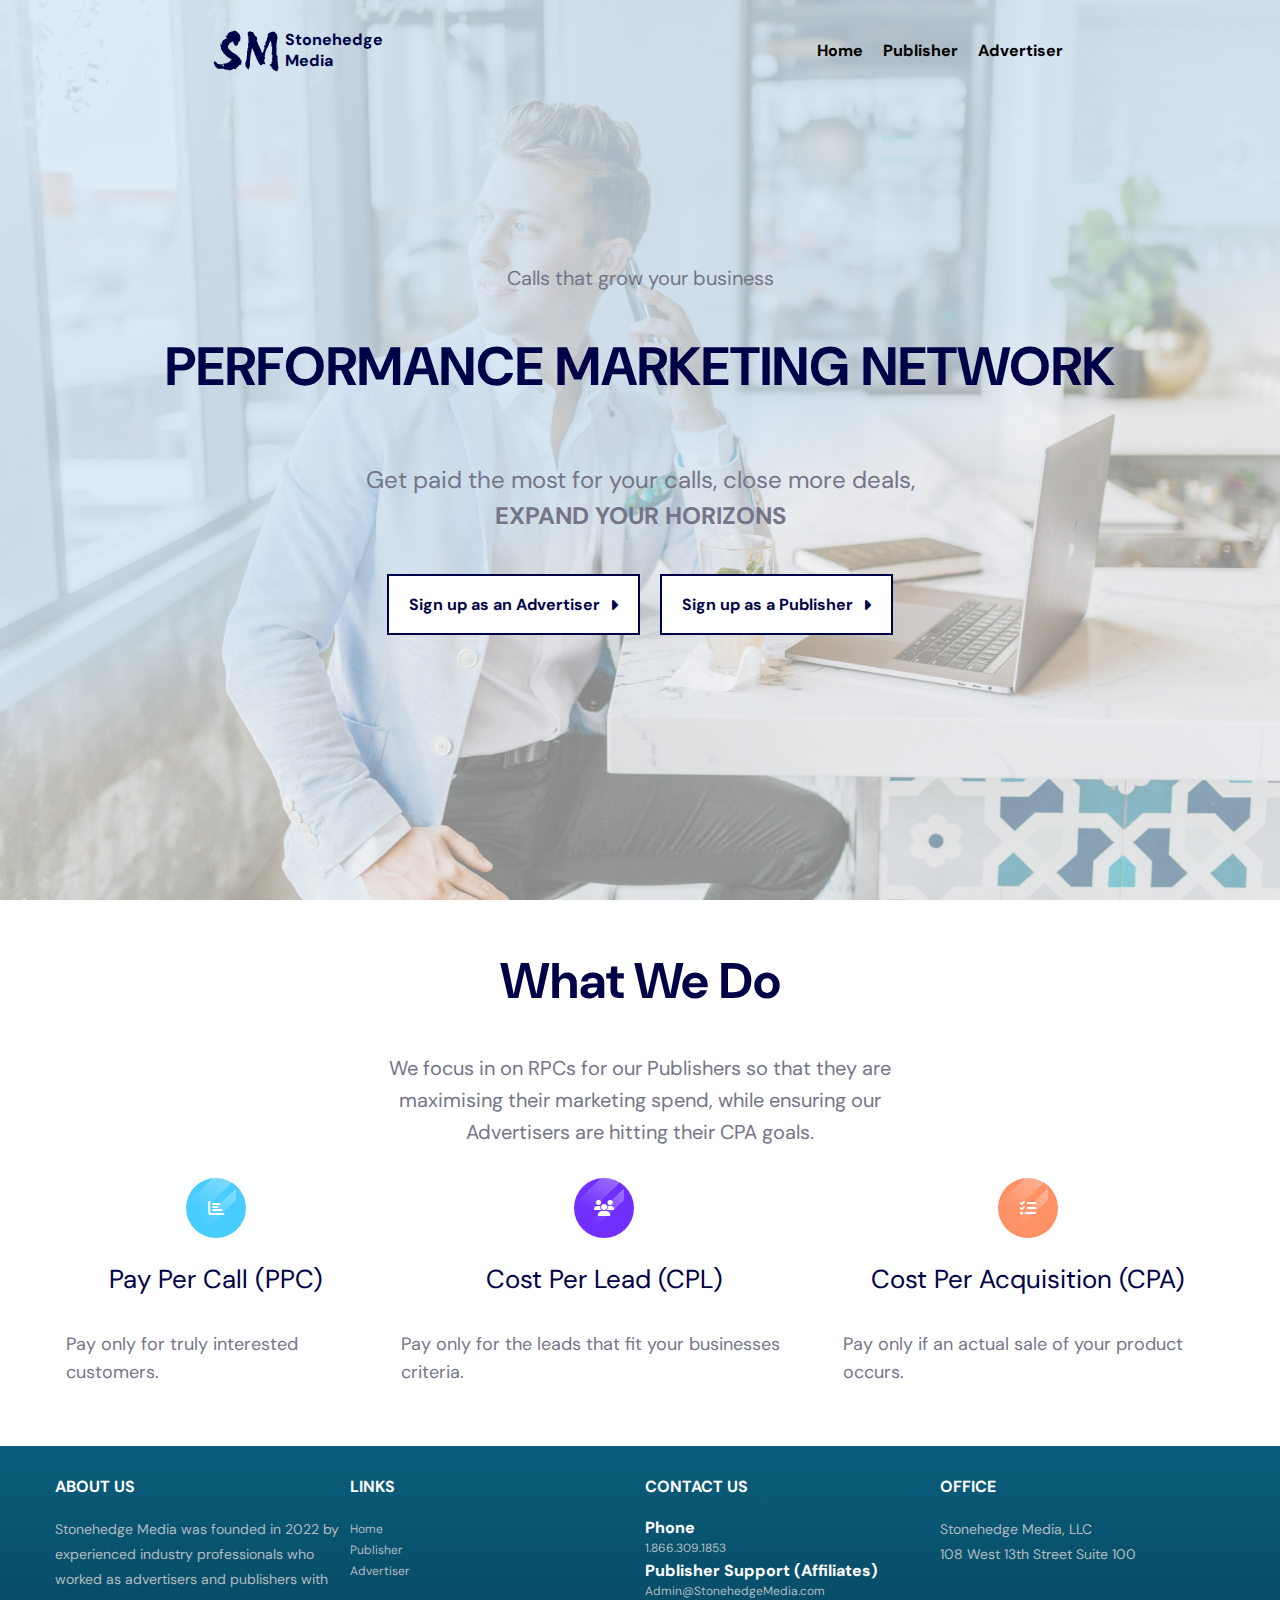
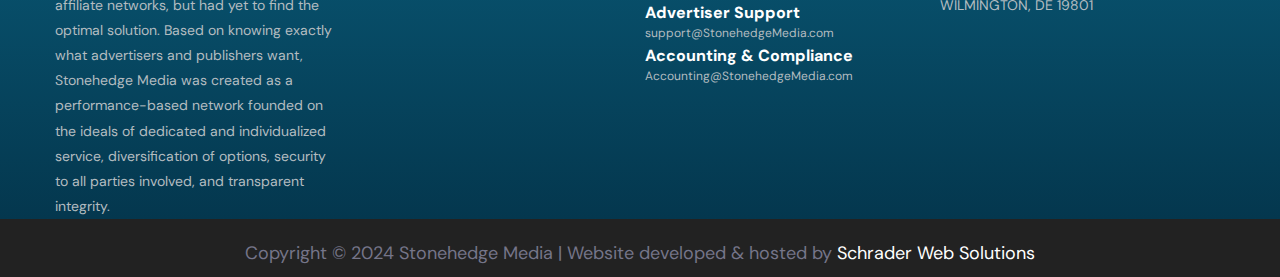
<file: index.html>
<!DOCTYPE html>
<html lang="en">
<head>
    <meta charset="UTF-8">
    <meta name="viewport" content="width=device-width, initial-scale=1.0">
    <title>StoneHedge Media</title>
    <link rel="stylesheet" href="https://cdnjs.cloudflare.com/ajax/libs/font-awesome/6.5.1/css/all.min.css">
    <link rel="stylesheet" href="https://cdn.jsdelivr.net/npm/swiper@11/swiper-bundle.min.css" />

    <link rel="stylesheet" href="css/app.css">
</head>
<body>
    <header>
        <a href="/" class="logo">
            <!-- <img src="" alt=""> -->
            <span>SM</span>Stonehedge <br>Media
        </a>
        <nav>
            <ul>
                <li><a href="/">Home</a></li>
                <li><a href="/publisher.html">Publisher</a></li>
                <li><a href="/advertiser.html">Advertiser</a></li>
                <!-- <li><a href="/contact.html">Contact</a></li> -->
            </ul>
        </nav>
    </header>
    
    <section class="home">
        <div class="overlay">
            
        </div>
            <div class="content">
                <span>Calls that grow your business</span>
                <h1>PERFORMANCE MARKETING NETWORK</h1>
                <p>Get paid the most for your calls, close more deals,<br>
                <strong>EXPAND YOUR HORIZONS</strong></p>
                <div class="btns">
                <a href="/advertiser-signup.html">Sign up as an Advertiser <i aria-hidden="true" class="fas fa-caret-right"></i></a>
                <a href="/publisher-signup.html">Sign up as a Publisher <i aria-hidden="true" class="fas fa-caret-right"></i></a>
                </div>
        </div>
    </section>
    <section class="about">
        <h2>What We Do</h2>
        <p>We focus in on RPCs for our Publishers so that they are maximising their marketing spend, while ensuring our Advertisers are hitting their CPA goals.</p>
        <div class="boxes">
            <div class="box box1">
                <div class="icon">
                    <div class="img">
                        <img src="imgs/layer.png" alt="">
                    </div>
                    <i aria-hidden="true" class="fas fa-chart-bar"></i>
                </div>
                <h2>Pay Per Call (PPC)</h2>
                <p>Pay only for truly interested customers.</p>
            </div>
            <div class="box box2">
                <div class="icon">
                    <div class="img">
                        <img src="imgs/layer.png" alt="">
                    </div>
                    <i aria-hidden="true"  class="fa-solid fa-users"></i>
                </div>
                <h2>Cost Per Lead (CPL)</h2>
                <p>Pay only for the leads that fit your businesses criteria.</p>
            </div>
            <div class="box box3">
                <div class="icon">
                    <div class="img">
                        <img src="imgs/layer.png" alt="">
                    </div>
                    <i aria-hidden="true"   class="fa-solid fa-list-check"></i>
                </div>
                <h2>Cost Per Acquisition (CPA)</h2>
                <p>Pay only if an actual sale of your product occurs.</p>
            </div>
        </div>
    </section>
    <!-- <section class="partners">
        <div class="container">
            <div class="boxs">
                <div class="box tabs">
                    <ul class="tabs-header">
                        <li><a href="/publisher-signup.html" class="first current">Publishers</a></li>
                        <li><a href="/advertiser-signup.html" title="" class="last">Advertisers</a></li>
                    </ul>
                    <div class="tabs-content first-content">
                        <p>
                            Stonehedge Media  knows what affiliates want, so we keep it simple: the highest CPA rates and rate-matching, guaranteed and on-time payments, ability to build-out custom campaigns, access to a wide-range of offers including ER-only exclusives, dedicated individual...<br><a href="/publisher.html">Read more >></a>
                        </p>
                        <a href="/publisher-signup.html">Publishers - Join Now!</a>
                    </div>
                    <div class="tabs-content last-content d-none">
                        <p>
                            Stonehedge Media stays true to its mantra as a performance-based affiliate network: no set-up fees and no hidden charges, Advertisers pay only for actual quality results. Whether your performance metric is a sale, an install, a download, an e-mail submit, or any other real-time action... <br><a href="/advertiser.html">Read more >></a>
                        </p>
                        <a href="/advertiser-signup.html">Advertiser - Join Now!</a>
                    </div>
                </div>
                <div class="box our-partners">
                    <h2>Our partners</h2>
                    <div class="swiper mySwiper">
                        <div class="swiper-wrapper">
                          <div class="swiper-slide"><img src="imgs/slider/Assurance.jpg" alt=""></div>
                          <div class="swiper-slide"><img src="imgs/slider/identityIQ_Logo.jpg" alt=""></div>
                          <div class="swiper-slide"><img src="imgs/slider/LowerMyBills_Logo.jpg" alt=""></div>
                          <div class="swiper-slide"><img src="imgs/slider/renewalbyandersen.png" alt=""></div>
                          <div class="swiper-slide"><img src="imgs/slider/SGUW3SXD.png" alt=""></div>
                          <div class="swiper-slide"><img src="imgs/slider/simplifiedRates.jpg" alt=""></div>
                          <div class="swiper-slide"><img src="imgs/slider/vivint.jpg" alt=""></div>
                          <div class="swiper-slide"><img src="imgs/slider/doordash.png" alt=""></div>
                          <div class="swiper-slide"><img src="imgs/slider/HC9W82PQ.png" alt=""></div>
                        </div>
                   
                    </div>
                </div>
            </div>
        </div>
    </section> -->
    <!-- <section class="call">
        <div class="container">
            <div class="tel">
                <i class="fa fa-phone"> </i>
                1.877.977.2882
            </div>
            <div class="btns">
                <div class="advertisers">
                    Advertisers
                    <a href="#">Join Now!</a>
                </div>
                <div class="affiliates">
                    Affiliates
                    <a href="#">Join Now!</a>
                </div>
            </div>
        </div>
    </section> -->
    <footer>
        <div class="container">
            <div class="links">
                <h2>ABOUT US</h2>
                <p>Stonehedge Media was founded in 2022 by experienced industry professionals who worked as advertisers and publishers with affiliate networks, but had yet to find the optimal solution. Based on knowing exactly what advertisers and publishers want, Stonehedge Media was created as a performance-based network founded on the ideals of dedicated and individualized service, diversification of options, security to all parties involved, and transparent integrity.</p>
            </div>
            <div class="links">
                <h2>LINKS</h2>
                <ul>
                    <li><a href="/">Home</a></li>
                    <li><a href="/publisher.html">Publisher</a></li>
                    <li><a href="/advertiser.html">Advertiser</a></li>
                    <!-- <li><a href="/contact.html">Contact</a></li> -->
                  </ul>
            </div>
            <div class="links">
                <h2>CONTACT US</h2>
                <div class="link-info">
                    <span>Phone</span>
                    <p>1.866.309.1853</p>
                </div>
                <!-- <div class="link-info">
                    <span>Skype</span>
                    <p>StonehedgeMedia</p>
                </div>  -->
                <div class="link-info">
                    <span>Publisher Support (Affiliates)</span>
                    <p>Admin@StonehedgeMedia.com</p>
                </div>
                <div class="link-info">
                    <span>Advertiser Support</span>
                    <p>support@StonehedgeMedia.com</p>
                </div>
                <div class="link-info">
                    <span>Accounting & Compliance</span>
                    <p>Accounting@StonehedgeMedia.com</p>
                </div>
            </div>
            <div class="links">
                <h2>OFFICE</h2>
                <p>Stonehedge Media, LLC <br>
                    108 West 13th Street Suite 100  <br>
                     <br>
                    WILMINGTON, DE 19801 <br>
                    </p>
            </div>
        </div>
      
    </footer>
    <div class="copyright">
        <p>Copyright © 2024 Stonehedge Media | Website developed & hosted by <a href="https://schrader.co/">Schrader Web Solutions</a></p>
        <!-- <br>
        <ul>
            <li><a href="/publisher-terms.html" class=""> Publishers Terms and Conditions </a></li>
            <li><a href="/advertiser-terms.html" class="">  Advertiser Terms  </a></li>
            <li><a href="/privacy.html" class=""> Privacy Policy </a></li>
        </ul> -->
    </div>
    <script src="https://cdn.jsdelivr.net/npm/swiper@11/swiper-bundle.min.js"></script>

<script src="js/app.js"></script>
</body>
</html>
</file>
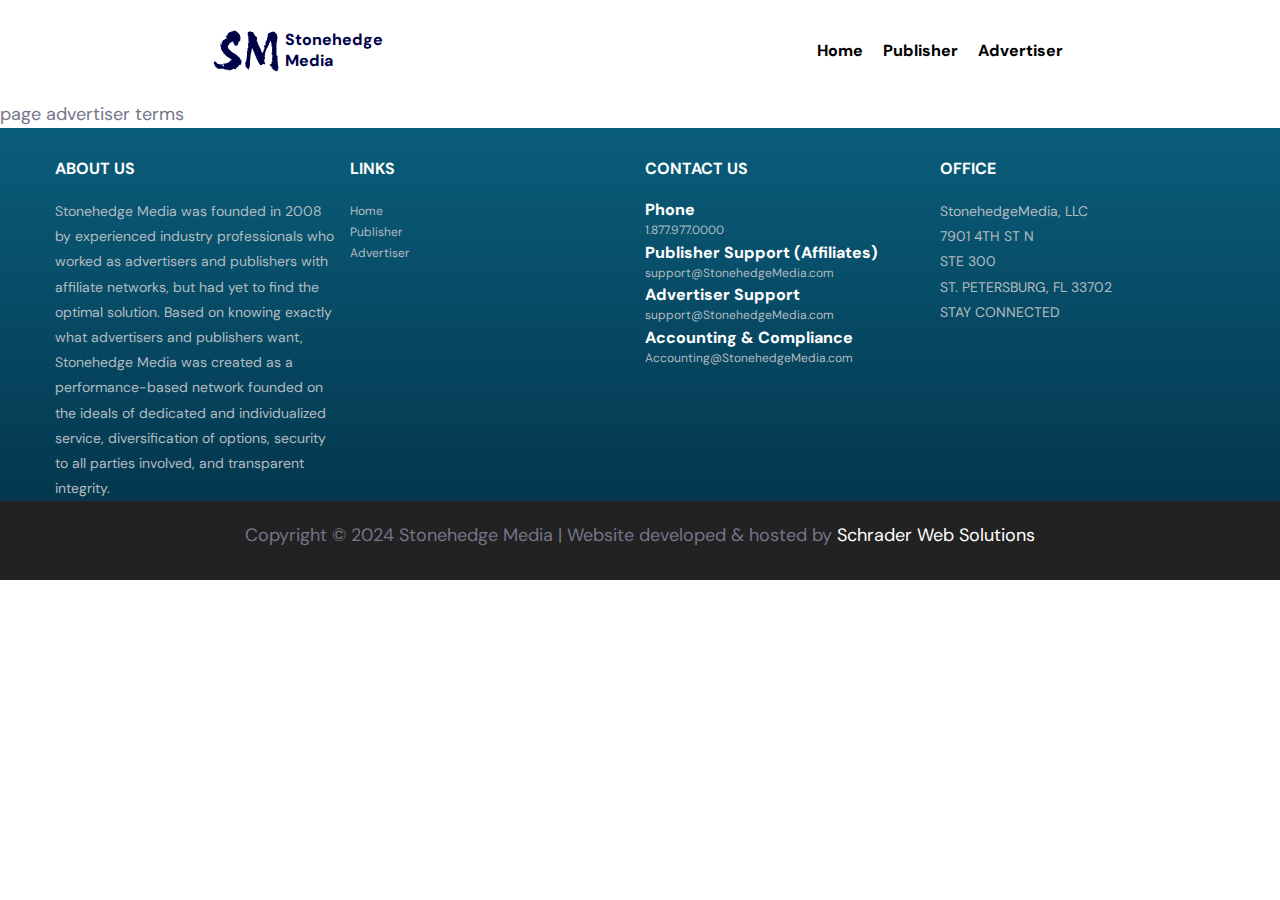
<file: advertiser-terms.html>
<!DOCTYPE html>
<html lang="en">
<head>
    <meta charset="UTF-8">
    <meta name="viewport" content="width=device-width, initial-scale=1.0">
    <title>Document</title>
    <link rel="stylesheet" href="https://cdnjs.cloudflare.com/ajax/libs/font-awesome/6.5.1/css/all.min.css">
    <link rel="stylesheet" href="https://cdn.jsdelivr.net/npm/swiper@11/swiper-bundle.min.css" />

    <link rel="stylesheet" href="css/app.css">
</head>
<body>
    <header>
        <a href="/" class="logo">
            <!-- <img src="" alt=""> -->
            <span>SM</span>Stonehedge <br>Media
        </a>
        <nav>
            <ul>
                <li><a href="/">Home</a></li>
                <li><a href="/publisher.html">Publisher</a></li>
                <li><a href="/advertiser.html">Advertiser</a></li>
                <!-- <li><a href="/contact.html">Contact</a></li> -->
            </ul>
        </nav>
    </header>
    
    <section class="page">
        <p>page advertiser terms</p>
    </section>

    <footer>
        <div class="container">
            <div class="links">
                <h2>ABOUT US</h2>
                <p>Stonehedge Media was founded in 2008 by experienced industry professionals who worked as advertisers and publishers with affiliate networks, but had yet to find the optimal solution. Based on knowing exactly what advertisers and publishers want, Stonehedge Media was created as a performance-based network founded on the ideals of dedicated and individualized service, diversification of options, security to all parties involved, and transparent integrity.</p>
            </div>
            <div class="links">
                <h2>LINKS</h2>
                <ul>
                    <li><a href="/">Home</a></li>
                    <li><a href="/publisher.html">Publisher</a></li>
                    <li><a href="/advertiser.html">Advertiser</a></li>
                    <!-- <li><a href="/contact.html">Contact</a></li> -->
                  </ul>
            </div>
            <div class="links">
                <h2>CONTACT US</h2>
                <div class="link-info">
                    <span>Phone</span>
                    <p>1.877.977.0000</p>
                </div>
                <!-- <div class="link-info">
                    <span>Skype</span>
                    <p>StonehedgeMedia</p>
                </div> -->
                <div class="link-info">
                    <span>Publisher Support (Affiliates)</span>
                    <p>support@StonehedgeMedia.com</p>
                </div>
                <div class="link-info">
                    <span>Advertiser Support</span>
                    <p>support@StonehedgeMedia.com</p>
                </div>
                <div class="link-info">
                    <span>Accounting & Compliance</span>
                    <p>Accounting@StonehedgeMedia.com</p>
                </div>
            </div>
            <div class="links">
                <h2>OFFICE</h2>
                <p>StonehedgeMedia, LLC <br>
                    7901 4TH ST N <br>
                    STE 300 <br>
                    ST. PETERSBURG, FL 33702 <br>
                    STAY CONNECTED</p>
            </div>
        </div>
      
    </footer>
    <div class="copyright">
        <p>Copyright © 2024 Stonehedge Media | Website developed & hosted by <a href="https://schrader.co/">Schrader Web Solutions</a></p>
        <br>
        <!-- <ul>
            <li><a href="/publisher-terms.html" class=""> Publishers Terms and Conditions </a></li>
            <li><a href="/advertiser-terms.html" class="">  Advertiser Terms  </a></li>
            <li><a href="/privacy.html" class=""> Privacy Policy </a></li>
        </ul> -->
    </div>
    <script src="https://cdn.jsdelivr.net/npm/swiper@11/swiper-bundle.min.js"></script>

<script src="js/app.js"></script>
</body>
</html>
</file>
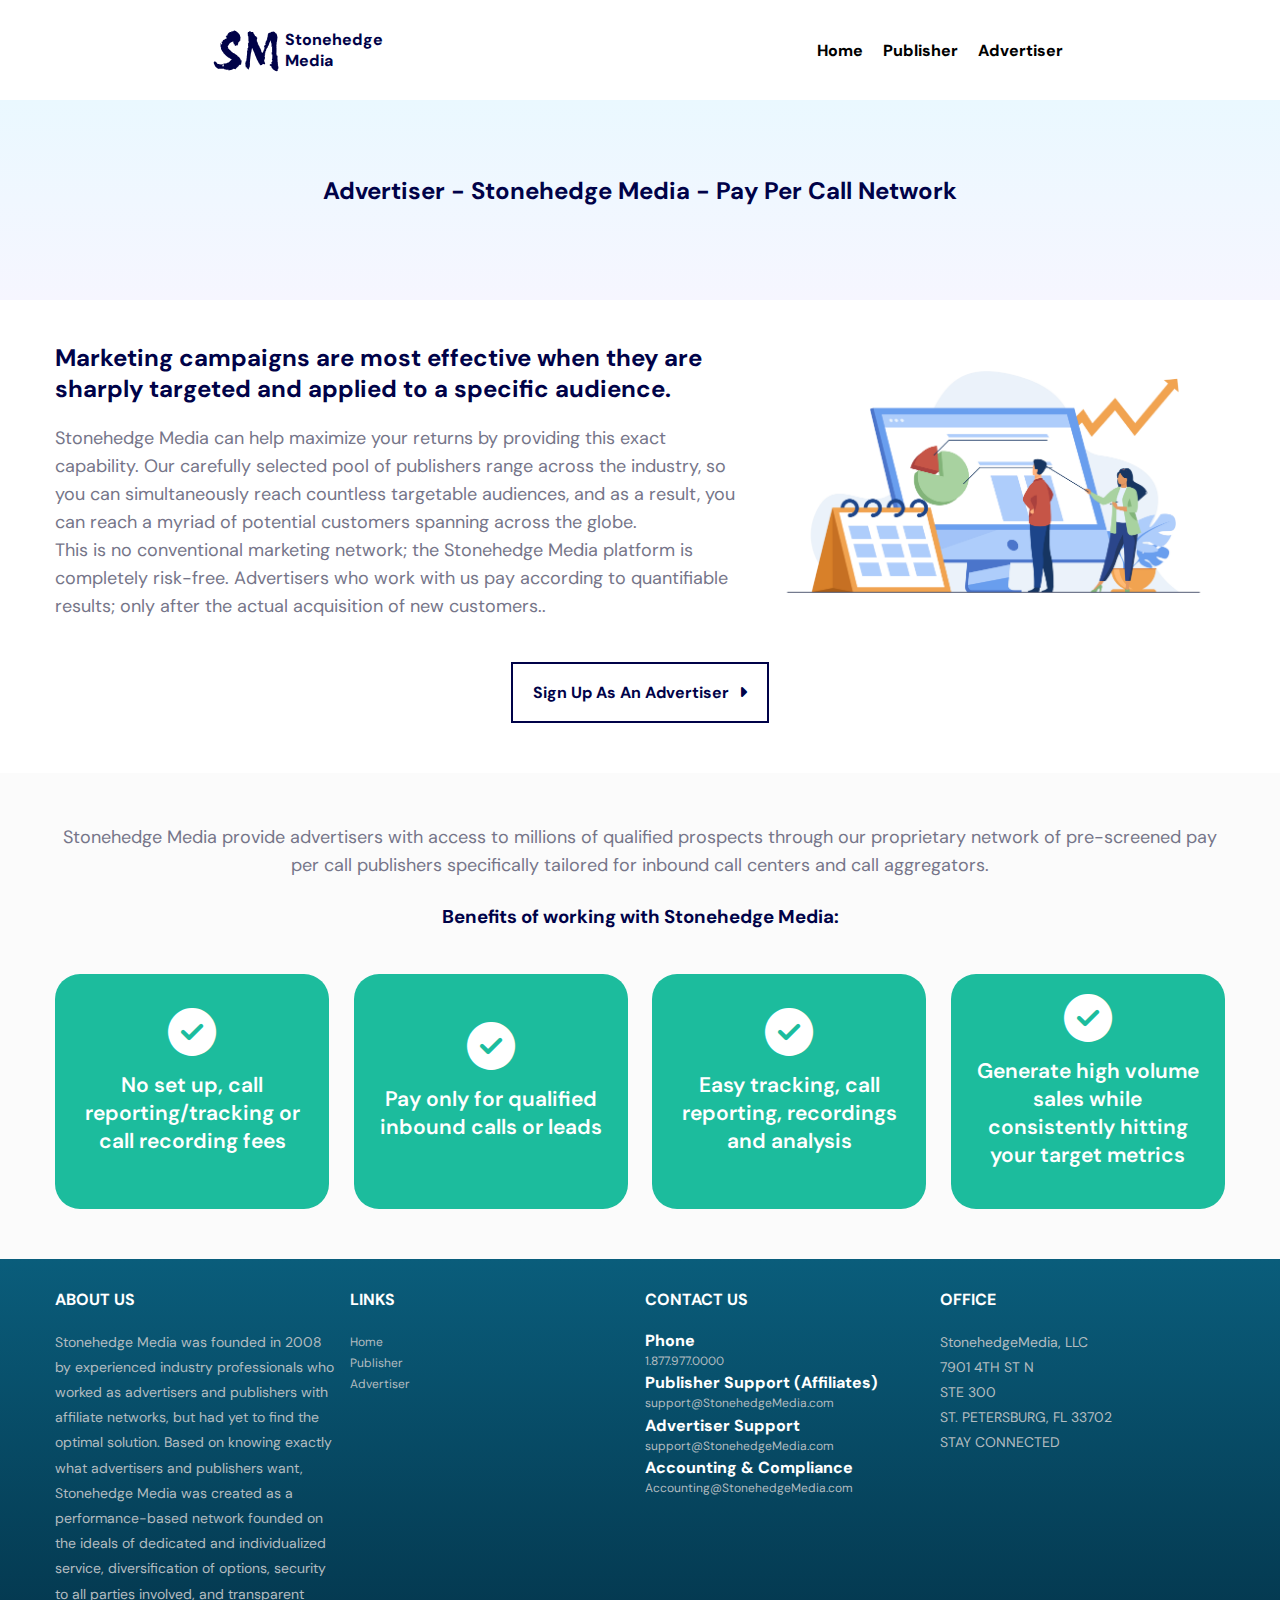
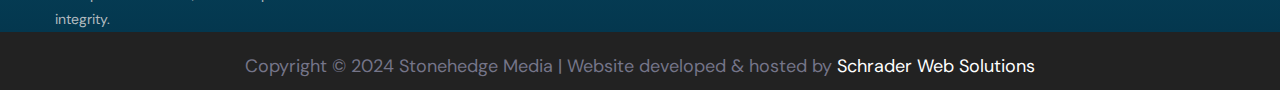
<file: advertiser.html>
<!DOCTYPE html>
<html lang="en">
<head>
    <meta charset="UTF-8">
    <meta name="viewport" content="width=device-width, initial-scale=1.0">
    <title>Document</title>
    <link rel="stylesheet" href="https://cdnjs.cloudflare.com/ajax/libs/font-awesome/6.5.1/css/all.min.css">
    <link rel="stylesheet" href="https://cdn.jsdelivr.net/npm/swiper@11/swiper-bundle.min.css" />

    <link rel="stylesheet" href="css/app.css">
</head>
<body>
    <header class="header">
        <a href="/" class="logo">
            <!-- <img src="" alt=""> -->
            <span>SM</span>Stonehedge <br>Media
        </a>
        <nav>
            <ul>
                <li><a href="/">Home</a></li>
                <li><a href="/publisher.html">Publisher</a></li>
                <li><a href="/advertiser.html">Advertiser</a></li>
                <!-- <li><a href="/contact.html">Contact</a></li> -->
            </ul>
        </nav>
    </header>
    <section class="barcrumb">
            <h2>Advertiser - Stonehedge Media - Pay Per Call Network</h2>

    </section>
    <section class="signup">
        <div class="container">
            <div class="text">
                <h2>Marketing campaigns are most effective when they are sharply targeted and applied to a specific audience.
                </h2>
                <p>Stonehedge Media can help maximize your returns by providing this exact capability. Our carefully selected pool of publishers range across the industry, so you can simultaneously reach countless targetable audiences, and as a result, you can reach a myriad of potential customers spanning across the globe.

                   <br> This is no conventional marketing network; the Stonehedge Media platform is completely risk-free. Advertisers who work with us pay according to quantifiable results; only after the actual acquisition of new customers..</p>
            </div>
            <div class="image">
                <img src="/imgs/8749.jpg" alt="">
            </div>
        </div>
        <a href="/advertiser-signup.html" class="btn"> Sign Up As An Advertiser <i aria-hidden="true" class="fas fa-caret-right"></i></a>
    </section>
    <section class="why">
        <div class="container">
            <p>Stonehedge Media provide advertisers with access to millions of qualified prospects through our proprietary network of pre-screened pay per call publishers specifically tailored for inbound call centers and call aggregators.</p>
            <h3>Benefits of working with Stonehedge Media:</h3>
            <div class="boxs">
                <div class="box">
                    <div class="icon">
                        <i class="fa fa-check-circle fa-3x"></i>
                    </div>
                   <h3>No set up, call reporting/tracking or call recording fees</h3>
                </div>
                <div class="box">
                    <div class="icon">
                        <i class="fa fa-check-circle fa-3x"></i>
                    </div>
                   <h3>Pay only for qualified inbound calls or leads</h3>
                </div>
                <div class="box">
                    <div class="icon">
                        <i class="fa fa-check-circle fa-3x"></i>
                    </div>
                   <h3>Easy tracking, call reporting, recordings and analysis</h3>
                </div>
                <div class="box">
                    <div class="icon">
                        <i class="fa fa-check-circle fa-3x"></i>
                    </div>
                   <h3>Generate high volume sales while consistently hitting your target metrics</h3>
                </div>
            </div>
        </div>
    </section>

    <footer>
        <div class="container">
            <div class="links">
                <h2>ABOUT US</h2>
                <p>Stonehedge Media was founded in 2008 by experienced industry professionals who worked as advertisers and publishers with affiliate networks, but had yet to find the optimal solution. Based on knowing exactly what advertisers and publishers want, Stonehedge Media was created as a performance-based network founded on the ideals of dedicated and individualized service, diversification of options, security to all parties involved, and transparent integrity.</p>
            </div>
            <div class="links">
                <h2>LINKS</h2>
                <ul>
                    <li><a href="/">Home</a></li>
                    <li><a href="/publisher.html">Publisher</a></li>
                    <li><a href="/advertiser.html">Advertiser</a></li>
                    <!-- <li><a href="/contact.html">Contact</a></li> -->
                  </ul>
            </div>
            <div class="links">
                <h2>CONTACT US</h2>
                <div class="link-info">
                    <span>Phone</span>
                    <p>1.877.977.0000</p>
                </div>
                <!-- <div class="link-info">
                    <span>Skype</span>
                    <p>StonehedgeMedia</p>
                </div> -->
                <div class="link-info">
                    <span>Publisher Support (Affiliates)</span>
                    <p>support@StonehedgeMedia.com</p>
                </div>
                <div class="link-info">
                    <span>Advertiser Support</span>
                    <p>support@StonehedgeMedia.com</p>
                </div>
                <div class="link-info">
                    <span>Accounting & Compliance</span>
                    <p>Accounting@StonehedgeMedia.com</p>
                </div>
            </div>
            <div class="links">
                <h2>OFFICE</h2>
                <p>StonehedgeMedia, LLC <br>
                    7901 4TH ST N <br>
                    STE 300 <br>
                    ST. PETERSBURG, FL 33702 <br>
                    STAY CONNECTED</p>
            </div>
        </div>
      
    </footer>
    <div class="copyright">
        <p>Copyright © 2024 Stonehedge Media | Website developed & hosted by <a href="https://schrader.co/">Schrader Web Solutions</a></p>
        <!-- <br>
        <ul>
            <li><a href="/publisher-terms.html" class=""> Publishers Terms and Conditions </a></li>
            <li><a href="/advertiser-terms.html" class="">  Advertiser Terms  </a></li>
            <li><a href="/privacy.html" class=""> Privacy Policy </a></li>
        </ul> -->
    </div>
    <script src="https://cdn.jsdelivr.net/npm/swiper@11/swiper-bundle.min.js"></script>

<script src="js/app.js"></script>
</body>
</html>
</file>
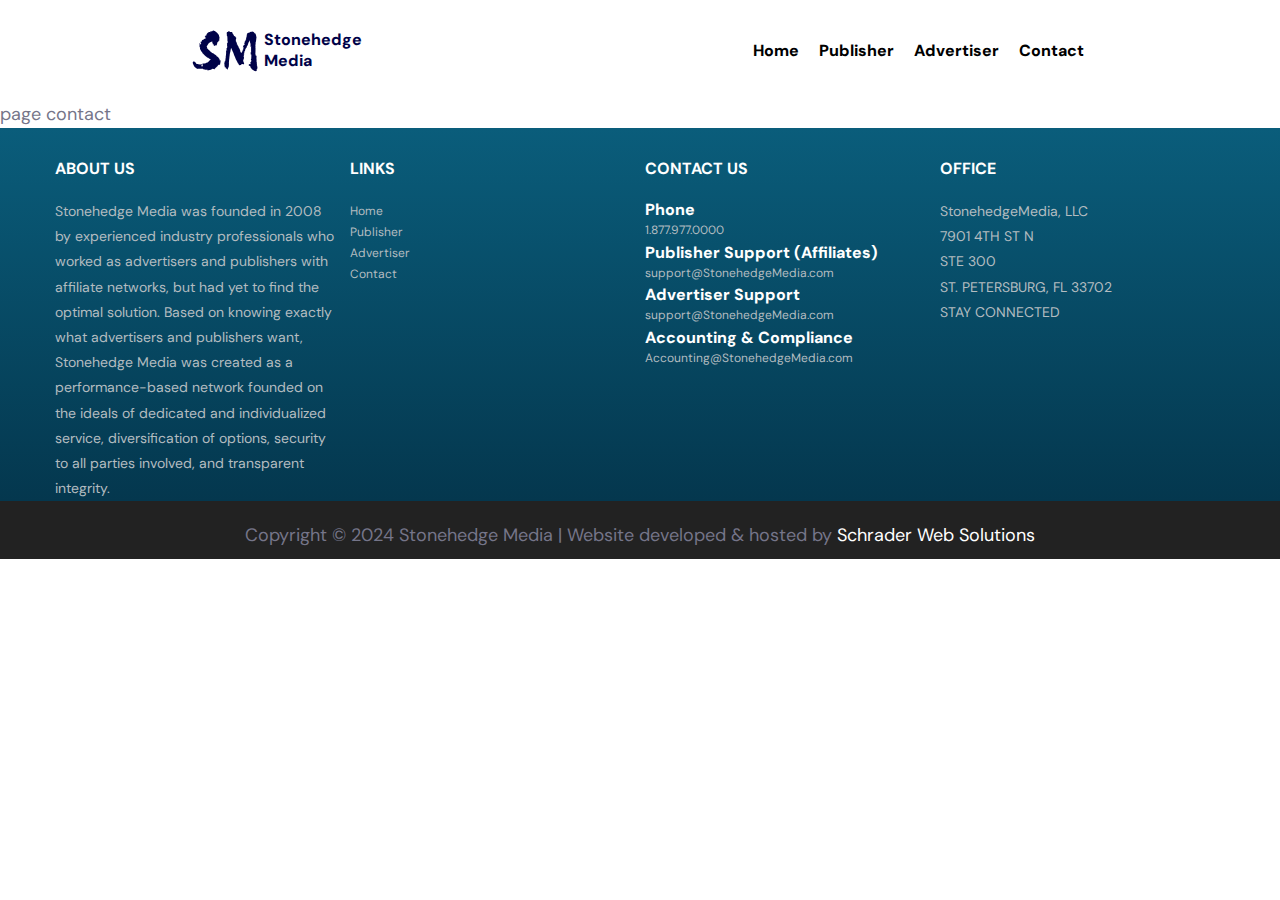
<file: contact.html>
<!DOCTYPE html>
<html lang="en">
<head>
    <meta charset="UTF-8">
    <meta name="viewport" content="width=device-width, initial-scale=1.0">
    <title>Document</title>
    <link rel="stylesheet" href="https://cdnjs.cloudflare.com/ajax/libs/font-awesome/6.5.1/css/all.min.css">
    <link rel="stylesheet" href="https://cdn.jsdelivr.net/npm/swiper@11/swiper-bundle.min.css" />

    <link rel="stylesheet" href="css/app.css">
</head>
<body>
    <header>
        <a href="/" class="logo">
            <!-- <img src="" alt=""> -->
            <span>SM</span>Stonehedge <br>Media
        </a>
        <nav>
            <ul>
                <li><a href="/">Home</a></li>
                <li><a href="/publisher.html">Publisher</a></li>
                <li><a href="/advertiser.html">Advertiser</a></li>
                <li><a href="/contact.html">Contact</a></li>
            </ul>
        </nav>
    </header>
    
    <section class="page">
        <p>page contact</p>
    </section>

    <footer>
        <div class="container">
            <div class="links">
                <h2>ABOUT US</h2>
                <p>Stonehedge Media was founded in 2008 by experienced industry professionals who worked as advertisers and publishers with affiliate networks, but had yet to find the optimal solution. Based on knowing exactly what advertisers and publishers want, Stonehedge Media was created as a performance-based network founded on the ideals of dedicated and individualized service, diversification of options, security to all parties involved, and transparent integrity.</p>
            </div>
            <div class="links">
                <h2>LINKS</h2>
                <ul>
                    <li><a href="/">Home</a></li>
                    <li><a href="/publisher.html">Publisher</a></li>
                    <li><a href="/advertiser.html">Advertiser</a></li>
                    <li><a href="/contact.html">Contact</a></li>
                  </ul>
            </div>
            <div class="links">
                <h2>CONTACT US</h2>
                <div class="link-info">
                    <span>Phone</span>
                    <p>1.877.977.0000</p>
                </div>
                <!-- <div class="link-info">
                    <span>Skype</span>
                    <p>StonehedgeMedia</p>
                </div> -->
                <div class="link-info">
                    <span>Publisher Support (Affiliates)</span>
                    <p>support@StonehedgeMedia.com</p>
                </div>
                <div class="link-info">
                    <span>Advertiser Support</span>
                    <p>support@StonehedgeMedia.com</p>
                </div>
                <div class="link-info">
                    <span>Accounting & Compliance</span>
                    <p>Accounting@StonehedgeMedia.com</p>
                </div>
            </div>
            <div class="links">
                <h2>OFFICE</h2>
                <p>StonehedgeMedia, LLC <br>
                    7901 4TH ST N <br>
                    STE 300 <br>
                    ST. PETERSBURG, FL 33702 <br>
                    STAY CONNECTED</p>
            </div>
        </div>
      
    </footer>
    <div class="copyright">
        <p>Copyright © 2024 Stonehedge Media | Website developed & hosted by <a href="https://schrader.co/">Schrader Web Solutions</a></p>
        <!-- <br>
        <ul>
            <li><a href="/publisher-terms.html" class=""> Publishers Terms and Conditions </a></li>
            <li><a href="/advertiser-terms.html" class="">  Advertiser Terms  </a></li>
            <li><a href="/privacy.html" class=""> Privacy Policy </a></li>
        </ul> -->
    </div>
    <script src="https://cdn.jsdelivr.net/npm/swiper@11/swiper-bundle.min.js"></script>

<script src="js/app.js"></script>
</body>
</html>
</file>
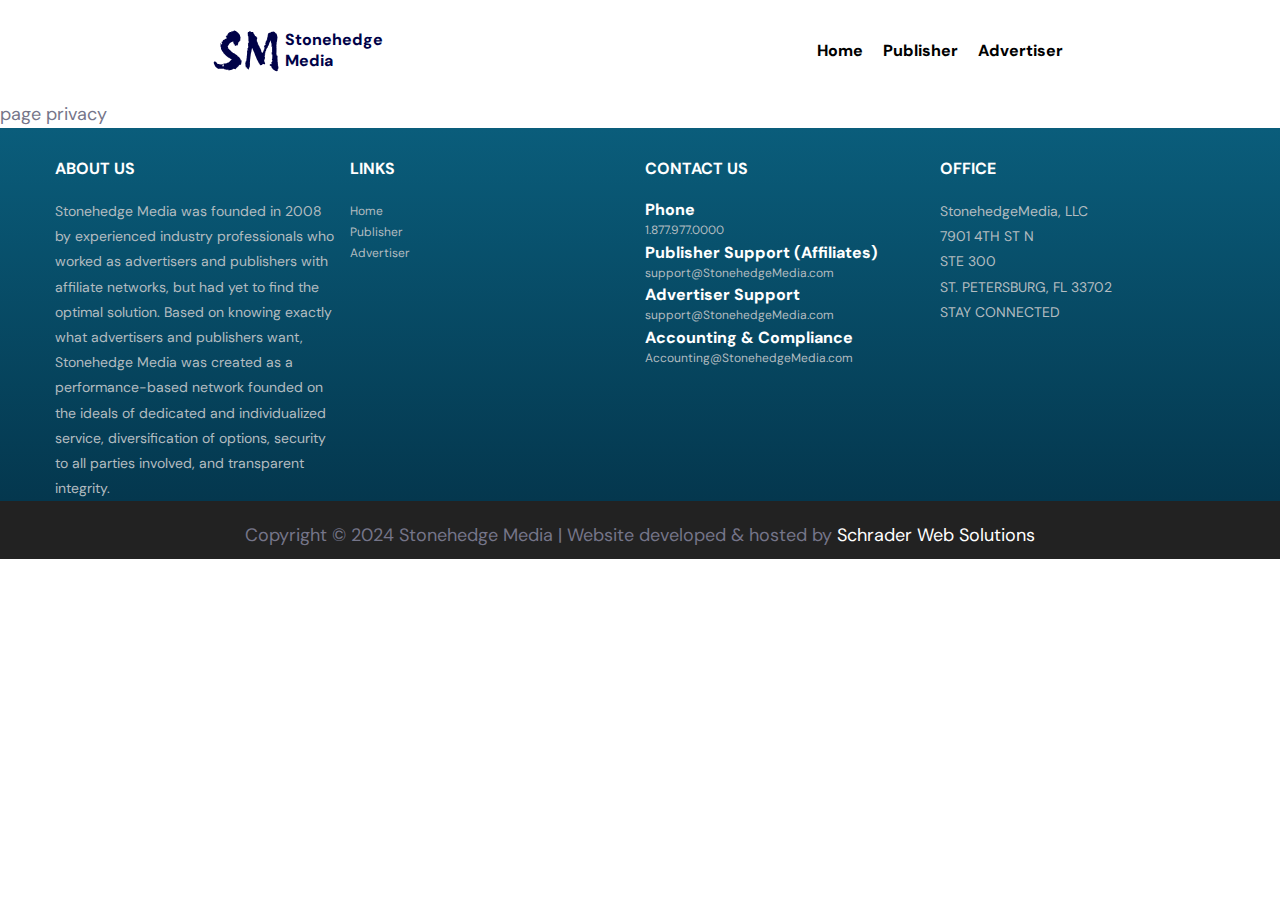
<file: privacy.html>
<!DOCTYPE html>
<html lang="en">
<head>
    <meta charset="UTF-8">
    <meta name="viewport" content="width=device-width, initial-scale=1.0">
    <title>Document</title>
    <link rel="stylesheet" href="https://cdnjs.cloudflare.com/ajax/libs/font-awesome/6.5.1/css/all.min.css">
    <link rel="stylesheet" href="https://cdn.jsdelivr.net/npm/swiper@11/swiper-bundle.min.css" />

    <link rel="stylesheet" href="css/app.css">
</head>
<body>
    <header>
        <a href="/" class="logo">
            <!-- <img src="" alt=""> -->
            <span>SM</span>Stonehedge <br>Media
        </a>
        <nav>
            <ul>
                <li><a href="/">Home</a></li>
                <li><a href="/publisher.html">Publisher</a></li>
                <li><a href="/advertiser.html">Advertiser</a></li>
                <!-- <li><a href="/contact.html">Contact</a></li> -->
            </ul>
        </nav>
    </header>
    
    <section class="page">
        <p>page privacy</p>
    </section>

    <footer>
        <div class="container">
            <div class="links">
                <h2>ABOUT US</h2>
                <p>Stonehedge Media was founded in 2008 by experienced industry professionals who worked as advertisers and publishers with affiliate networks, but had yet to find the optimal solution. Based on knowing exactly what advertisers and publishers want, Stonehedge Media was created as a performance-based network founded on the ideals of dedicated and individualized service, diversification of options, security to all parties involved, and transparent integrity.</p>
            </div>
            <div class="links">
                <h2>LINKS</h2>
                <ul>
                    <li><a href="/">Home</a></li>
                    <li><a href="/publisher.html">Publisher</a></li>
                    <li><a href="/advertiser.html">Advertiser</a></li>
                    <!-- <li><a href="/contact.html">Contact</a></li> -->
                  </ul>
            </div>
            <div class="links">
                <h2>CONTACT US</h2>
                <div class="link-info">
                    <span>Phone</span>
                    <p>1.877.977.0000</p>
                </div>
                <!-- <div class="link-info">
                    <span>Skype</span>
                    <p>StonehedgeMedia</p>
                </div> -->
                <div class="link-info">
                    <span>Publisher Support (Affiliates)</span>
                    <p>support@StonehedgeMedia.com</p>
                </div>
                <div class="link-info">
                    <span>Advertiser Support</span>
                    <p>support@StonehedgeMedia.com</p>
                </div>
                <div class="link-info">
                    <span>Accounting & Compliance</span>
                    <p>Accounting@StonehedgeMedia.com</p>
                </div>
            </div>
            <div class="links">
                <h2>OFFICE</h2>
                <p>StonehedgeMedia, LLC <br>
                    7901 4TH ST N <br>
                    STE 300 <br>
                    ST. PETERSBURG, FL 33702 <br>
                    STAY CONNECTED</p>
            </div>
        </div>
      
    </footer>
    <div class="copyright">
        <p>Copyright © 2024 Stonehedge Media | Website developed & hosted by <a href="https://schrader.co/">Schrader Web Solutions</a></p>
        <!-- <br>
        <ul>
            <li><a href="/publisher-terms.html" class=""> Publishers Terms and Conditions </a></li>
            <li><a href="/advertiser-terms.html" class="">  Advertiser Terms  </a></li>
            <li><a href="/privacy.html" class=""> Privacy Policy </a></li>
        </ul> -->
    </div>
    <script src="https://cdn.jsdelivr.net/npm/swiper@11/swiper-bundle.min.js"></script>

<script src="js/app.js"></script>
</body>
</html>
</file>
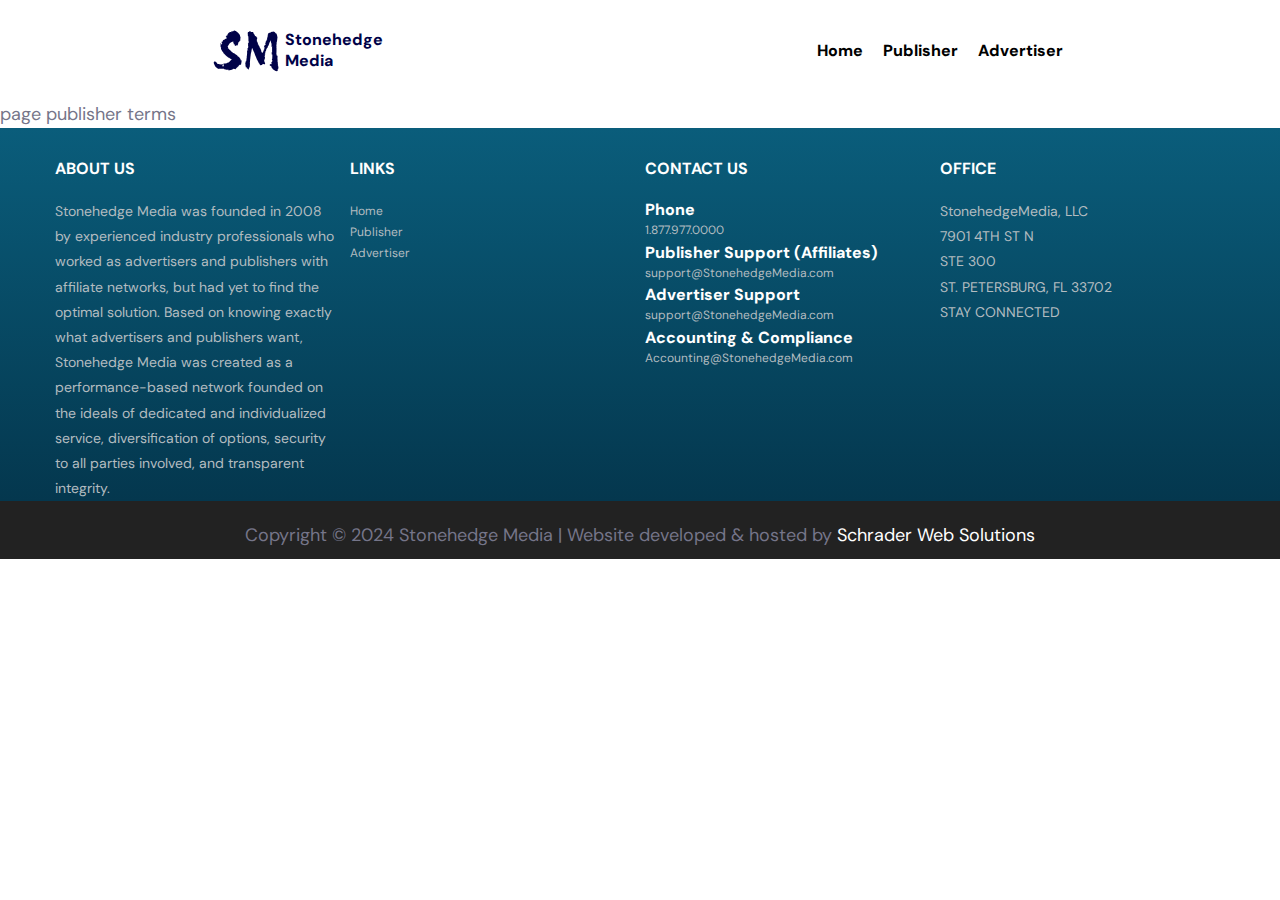
<file: publisher-terms.html>
<!DOCTYPE html>
<html lang="en">
<head>
    <meta charset="UTF-8">
    <meta name="viewport" content="width=device-width, initial-scale=1.0">
    <title>Document</title>
    <link rel="stylesheet" href="https://cdnjs.cloudflare.com/ajax/libs/font-awesome/6.5.1/css/all.min.css">
    <link rel="stylesheet" href="https://cdn.jsdelivr.net/npm/swiper@11/swiper-bundle.min.css" />

    <link rel="stylesheet" href="css/app.css">
</head>
<body>
    <header>
        <a href="/" class="logo">
            <!-- <img src="" alt=""> -->
            <span>SM</span>Stonehedge <br>Media
        </a>
        <nav>
            <ul>
                <li><a href="/">Home</a></li>
                <li><a href="/publisher.html">Publisher</a></li>
                <li><a href="/advertiser.html">Advertiser</a></li>
                <!-- <li><a href="/contact.html">Contact</a></li> -->
            </ul>
        </nav>
    </header>
    
    <section class="page">
        <p>page publisher terms</p>
    </section>

    <footer>
        <div class="container">
            <div class="links">
                <h2>ABOUT US</h2>
                <p>Stonehedge Media was founded in 2008 by experienced industry professionals who worked as advertisers and publishers with affiliate networks, but had yet to find the optimal solution. Based on knowing exactly what advertisers and publishers want, Stonehedge Media was created as a performance-based network founded on the ideals of dedicated and individualized service, diversification of options, security to all parties involved, and transparent integrity.</p>
            </div>
            <div class="links">
                <h2>LINKS</h2>
                <ul>
                    <li><a href="/">Home</a></li>
                    <li><a href="/publisher.html">Publisher</a></li>
                    <li><a href="/advertiser.html">Advertiser</a></li>
                    <!-- <li><a href="/contact.html">Contact</a></li> -->
                  </ul>
            </div>
            <div class="links">
                <h2>CONTACT US</h2>
                <div class="link-info">
                    <span>Phone</span>
                    <p>1.877.977.0000</p>
                </div>
                <!-- <div class="link-info">
                    <span>Skype</span>
                    <p>StonehedgeMedia</p>
                </div> -->
                <div class="link-info">
                    <span>Publisher Support (Affiliates)</span>
                    <p>support@StonehedgeMedia.com</p>
                </div>
                <div class="link-info">
                    <span>Advertiser Support</span>
                    <p>support@StonehedgeMedia.com</p>
                </div>
                <div class="link-info">
                    <span>Accounting & Compliance</span>
                    <p>Accounting@StonehedgeMedia.com</p>
                </div>
            </div>
            <div class="links">
                <h2>OFFICE</h2>
                <p>StonehedgeMedia, LLC <br>
                    7901 4TH ST N <br>
                    STE 300 <br>
                    ST. PETERSBURG, FL 33702 <br>
                    STAY CONNECTED</p>
            </div>
        </div>
      
    </footer>
    <div class="copyright">
        <p>Copyright © 2024 Stonehedge Media | Website developed & hosted by <a href="https://schrader.co/">Schrader Web Solutions</a></p>
        <!-- <br>
        <ul>
            <li><a href="/publisher-terms.html" class=""> Publishers Terms and Conditions </a></li>
            <li><a href="/advertiser-terms.html" class="">  Advertiser Terms  </a></li>
            <li><a href="/privacy.html" class=""> Privacy Policy </a></li>
        </ul> -->
    </div>
    <script src="https://cdn.jsdelivr.net/npm/swiper@11/swiper-bundle.min.js"></script>

<script src="js/app.js"></script>
</body>
</html>
</file>
<file: css/app.css>
@import url("https://fonts.googleapis.com/css2?family=DM+Sans:ital,opsz,wght@0,9..40,100..1000;1,9..40,100..1000&display=swap");
@import url("https://fonts.googleapis.com/css2?family=Protest+Revolution&display=swap");
* {
  margin: 0;
  padding: 0;
}

.d-none {
  display: none !important;
}

body {
  font-family: "DM Sans", sans-serif;
}

ul {
  list-style: none;
}

p {
  font-size: 18px;
  line-height: 28px;
  color: #757589;
}

a {
  text-decoration: none;
}

h1, h2, h3, h4, h5, h6 {
  color: #000248;
  font-weight: 700;
  margin-bottom: 20px;
}

.container {
  margin: 0 auto;
  max-width: 1170px;
}

header {
  display: flex;
  justify-content: space-around;
  position: absolute;
  width: 100%;
  z-index: 10;
  height: 100px;
  align-items: center;
}
header .logo {
  display: flex;
  justify-content: center;
  align-items: center;
  gap: 5px;
  font-weight: 800;
  color: #000248;
}
header .logo span {
  font-family: "Protest Revolution", sans-serif;
  font-size: 50px;
  color: #000248;
}
header nav ul {
  display: flex;
  gap: 20px;
}
header nav ul li a {
  font-weight: 800;
  color: black;
}

.home {
  display: flex;
  justify-content: center;
  align-items: center;
  height: 100vh;
  flex-direction: column;
  gap: 20px;
  background: url(../imgs/man.jpg);
  background-size: cover;
  position: relative;
}
.home .overlay {
  position: absolute;
  width: 100%;
  height: 100%;
  background-color: transparent;
  background-image: linear-gradient(160deg, #d5e7f5 50%, rgba(255, 255, 255, 0.6705882353) 59%);
  opacity: 0.8;
}
.home .content {
  z-index: 9;
  width: 100%;
  height: 100vh;
  display: flex;
  flex-direction: column;
  justify-content: center;
  align-items: center;
  gap: 40px;
}
.home .content span {
  color: #757589;
  font-weight: 400;
  font-size: 20px;
}
.home .content h1 {
  font-size: 54px;
  word-break: break-word;
}
.home .content p {
  font-size: 24px;
  line-height: 1.5em;
  color: #757589;
  text-align: center;
}
.home .content .btns {
  display: flex;
  gap: 20px;
}
.home .content .btns a {
  font-size: 16px;
  font-weight: 700;
  fill: #000248;
  color: #000248;
  background-color: #FFFFFF;
  border-style: solid;
  border-width: 2px 2px 2px 2px;
  border-color: #000248;
  border-radius: 0px 0px 0px 0px;
  padding: 18px 20px 18px 20px;
  display: flex;
  align-items: center;
  gap: 10px;
}

.partners {
  background-image: url(../imgs/triangle-mosaicx.webp);
  background-position: center;
  padding-top: 30px;
  padding-bottom: 30px;
  border-top: 1px solid #f1f1ff;
  position: relative;
}
.partners .boxs {
  display: flex;
}
.partners .boxs .box {
  width: 50%;
  padding: 10px;
}
.partners .boxs .tabs {
  display: flex;
  flex-direction: column;
}
.partners .boxs .tabs .tabs-content {
  background: #FFFFFF;
  border: 1px solid #f1f1f1;
  display: flex;
  flex-direction: column;
}
.partners .boxs .tabs .tabs-content p {
  padding: 10px;
}
.partners .boxs .tabs .tabs-content p a {
  color: #16adb6;
  background-color: transparent;
  padding-left: 0;
  margin-left: 0;
}
.partners .boxs .tabs .tabs-content a {
  background-color: #16adb6;
  padding: 14px 24px;
  align-self: flex-start;
  margin: 10px;
  color: #FFFFFF;
}
.partners .boxs .our-partners {
  text-align: center;
}
.partners .boxs .our-partners .swiper {
  width: 100%;
  height: 150px;
}
.partners .boxs .our-partners .swiper-slide {
  text-align: center;
  font-size: 18px;
  background: #fff;
  display: flex;
  justify-content: center;
  align-items: center;
}
.partners .boxs .our-partners .swiper-slide img {
  display: block;
  width: 100%;
  -o-object-fit: cover;
     object-fit: cover;
}
.partners ul {
  display: flex;
  gap: 10px;
}
.partners ul li {
  display: flex;
}
.partners ul li a {
  background: #155d82;
  color: #FFFFFF;
  padding: 15px;
}
.partners ul li .current {
  background: #d3dae5;
  color: #000;
}

.call .container {
  padding: 10px;
  display: flex;
  justify-content: space-between;
}
.call .container .tel {
  display: flex;
  align-items: center;
  gap: 5px;
  font-weight: 800;
  color: #17c1ca;
}
.call .container .btns {
  display: flex;
  justify-content: center;
  align-items: center;
  gap: 15px;
}
.call .container .btns a {
  background-color: #17c1ca;
  font-size: 15px;
  color: #FFFFFF;
  border-radius: 3px;
  padding: 5px 10px;
}

.about {
  display: flex;
  flex-direction: column;
  align-items: center;
  justify-content: center;
  padding: 50px;
  gap: 20px;
}
.about h2 {
  font-size: 50px;
  line-height: 62px;
  text-align: center;
}
.about p {
  font-size: 20px;
  line-height: 32px;
  color: #757589;
  max-width: 50%;
  text-align: center;
}
.about .boxes {
  display: flex;
}
.about .boxes .box {
  display: flex;
  align-items: center;
  flex-direction: column;
  padding: 10px;
}
.about .boxes .box .icon {
  width: 60px;
  height: 60px;
  background-color: red;
  position: relative;
  display: flex;
  justify-content: center;
  align-items: center;
  border-radius: 50px;
  margin-bottom: 10px;
}
.about .boxes .box .icon .img {
  position: absolute;
  width: 100%;
  height: 100%;
}
.about .boxes .box .icon i {
  color: #FFF;
}
.about .boxes .box h2 {
  font-weight: 400;
  font-size: 26px;
}
.about .boxes .box p {
  font-size: 18px;
  line-height: 28px;
  color: #757589;
  max-width: 96%;
  text-align: left;
}
.about .boxes .box1 .icon {
  background-color: #49CCFF;
}
.about .boxes .box2 .icon {
  background-color: #702fff;
}
.about .boxes .box3 .icon {
  background-color: #FF9166;
}

.page {
  padding-top: 100px;
}

footer {
  background: linear-gradient(to bottom, rgb(10, 93, 123) 0%, rgb(4, 55, 78) 100%);
  padding-top: 30px;
}
footer .container {
  display: flex;
  gap: 10px;
}
footer .container .links {
  width: 25%;
}
footer .container .links h2 {
  color: #FFF;
  font-size: 16px;
  text-transform: uppercase;
}
footer .container .links p {
  color: #b3bcc0;
  font-size: 14px;
  line-height: 1.8;
}
footer .container .links a {
  color: #b3bcc0;
  font-size: 12px;
}
footer .container .links .link-info span {
  color: #FFF;
  font-weight: 800;
}
footer .container .links .link-info p {
  font-size: 12px;
}

.copyright {
  background: #222222;
  color: #8496b0;
  padding: 20px 0 10px;
  text-align: center;
  width: 100%;
}
.copyright p a {
  color: #FFF;
}
.copyright ul {
  display: flex;
  gap: 10px;
  display: flex;
  justify-content: center;
}
.copyright ul li a {
  color: #8496b0;
}

.header {
  position: relative;
}

.barcrumb {
  height: 200px;
  background: linear-gradient(180deg, #EAF8FF 0%, #F6F6FF 100%);
  display: flex;
  justify-content: center;
  align-items: center;
}

.signup {
  display: flex;
  flex-direction: column;
  align-items: center;
}
.signup .btn {
  font-size: 16px;
  font-weight: 700;
  fill: #000248;
  color: #000248;
  background-color: #FFFFFF;
  border-style: solid;
  border-width: 2px 2px 2px 2px;
  border-color: #000248;
  border-radius: 0px 0px 0px 0px;
  padding: 18px 20px 18px 20px;
  display: flex;
  align-items: center;
  gap: 10px;
  margin-bottom: 50px;
}
.signup .container {
  display: flex;
  flex-direction: row;
  align-items: center;
  justify-content: center;
  padding: 25px;
  gap: 20px;
}
.signup .container .text {
  width: 60%;
}
.signup .container .image {
  width: 40%;
}
.signup .container .image img {
  width: 100%;
  height: 100%;
}

.why {
  display: flex;
  flex-direction: column;
  align-items: center;
  background: rgba(241, 241, 241, 0.262745098);
}
.why .container {
  display: flex;
  flex-direction: column;
  align-items: center;
  justify-content: center;
  padding: 50px;
  gap: 25px;
}
.why .container p {
  text-align: center;
}
.why .container .boxs {
  display: flex;
  justify-content: space-between;
}
.why .container .boxs .box {
  width: 20%;
  display: flex;
  flex-direction: column;
  justify-content: center;
  align-items: center;
  background-color: #1cbc9d;
  border-radius: 25px;
  padding: 20px;
  gap: 15px;
}
.why .container .boxs .box .icon {
  color: #fff;
}
.why .container .boxs .box h3 {
  font-size: 21px;
  color: #fff;
  font-weight: 600;
  text-align: center;
}

.signup-form {
  width: 90%;
  margin: auto;
  padding: 50px;
  display: flex;
  justify-content: center;
  align-items: center;
}
.signup-form .container {
  padding: 50px;
  box-shadow: 0px 0px 20px 0px rgba(187, 187, 187, 0.5);
  max-width: 900px;
}
.signup-form .container h2 {
  margin-top: 30px;
}
.signup-form .container .fields {
  display: flex;
  justify-content: space-around;
  flex-wrap: wrap;
  gap: 20px;
  padding-bottom: 30px;
}
.signup-form .container .fields .field {
  width: 48%;
  display: flex;
  flex-direction: column;
  gap: 5px;
}
.signup-form .container .fields .field label {
  font-size: 15px;
  font-weight: 600;
  color: #436a6a;
  text-transform: uppercase;
}
.signup-form .container .fields .field input, .signup-form .container .fields .field select {
  padding: 10px;
  border: 1px solid #a6a5a5;
}
.signup-form .container .field-full {
  width: 100% !important;
}
.signup-form .container .field-link {
  display: flex !important;
  flex-direction: row !important;
  padding: 10px;
}
.signup-form .container .field-btn button {
  padding: 10px;
  background-color: #1cbc9d;
  color: #fff;
  border: none;
  cursor: pointer;
  border-radius: 5px;
}

@media only screen and (max-width: 600px) {
  header {
    flex-direction: column;
  }
  .container {
    width: 100%;
  }
  .home .content h1 {
    text-align: center;
  }
  .home .content .btns {
    gap: 10px;
    padding: 5px;
  }
  .home .content .btns a {
    padding: 9px 10px 9px 10px;
  }
  .partners .boxs {
    flex-direction: column;
  }
  .partners .boxs .box {
    width: 100%;
  }
  .call .container {
    flex-direction: column;
    gap: 10px;
    justify-content: center;
    align-items: center;
  }
  .about {
    padding: 10px;
  }
  .about p {
    max-width: 100%;
  }
  .about h2 {
    font-size: 30px;
  }
  .about .boxes {
    flex-direction: column;
  }
  .about .boxes .box {
    justify-content: center;
    align-items: center;
  }
  .about .boxes .box h2 {
    font-size: 26px;
    font-weight: 100;
  }
  footer .container {
    flex-direction: column;
  }
  footer .container .links {
    width: 100%;
    padding: 10px;
    border-bottom: 1px solid rgba(241, 241, 241, 0.262745098);
  }
  .swiper-slide img {
    width: 90% !important;
  }
  .barcrumb {
    height: 140px;
    background: linear-gradient(180deg, #EAF8FF 0%, #F6F6FF 100%);
    display: flex;
    justify-content: center;
    align-items: center;
    text-align: center;
    font-size: 14px;
    padding: 20px;
  }
  .signup .container {
    display: flex;
    flex-direction: column;
    align-items: center;
    justify-content: center;
    padding: 10px;
    gap: 20px;
    max-width: 100%;
  }
  .signup .container .text {
    width: 100%;
    order: 1;
  }
  .signup .container .image {
    width: 100%;
  }
  .why .container {
    display: flex;
    flex-direction: column;
    align-items: center;
    justify-content: center;
    padding: 10px;
    gap: 25px;
    max-width: 100% !important;
    margin: auto;
  }
  .why .container p {
    padding: 15px;
  }
  .why .container h3 {
    text-align: center;
    padding: 15px;
  }
  .why .container .boxs {
    flex-direction: column;
    gap: 10px;
    width: 90%;
    margin: auto;
  }
  .why .container .boxs .box {
    width: 250px;
    margin: auto;
  }
  .signup-form {
    padding: 5px;
    width: 100%;
  }
  .signup-form .container {
    max-width: 100%;
    padding: 5px;
  }
  .signup-form .container h2 {
    margin-top: 5px;
  }
  .signup-form .container .fields .field {
    width: 100%;
  }
}/*# sourceMappingURL=app.css.map */
</file>
